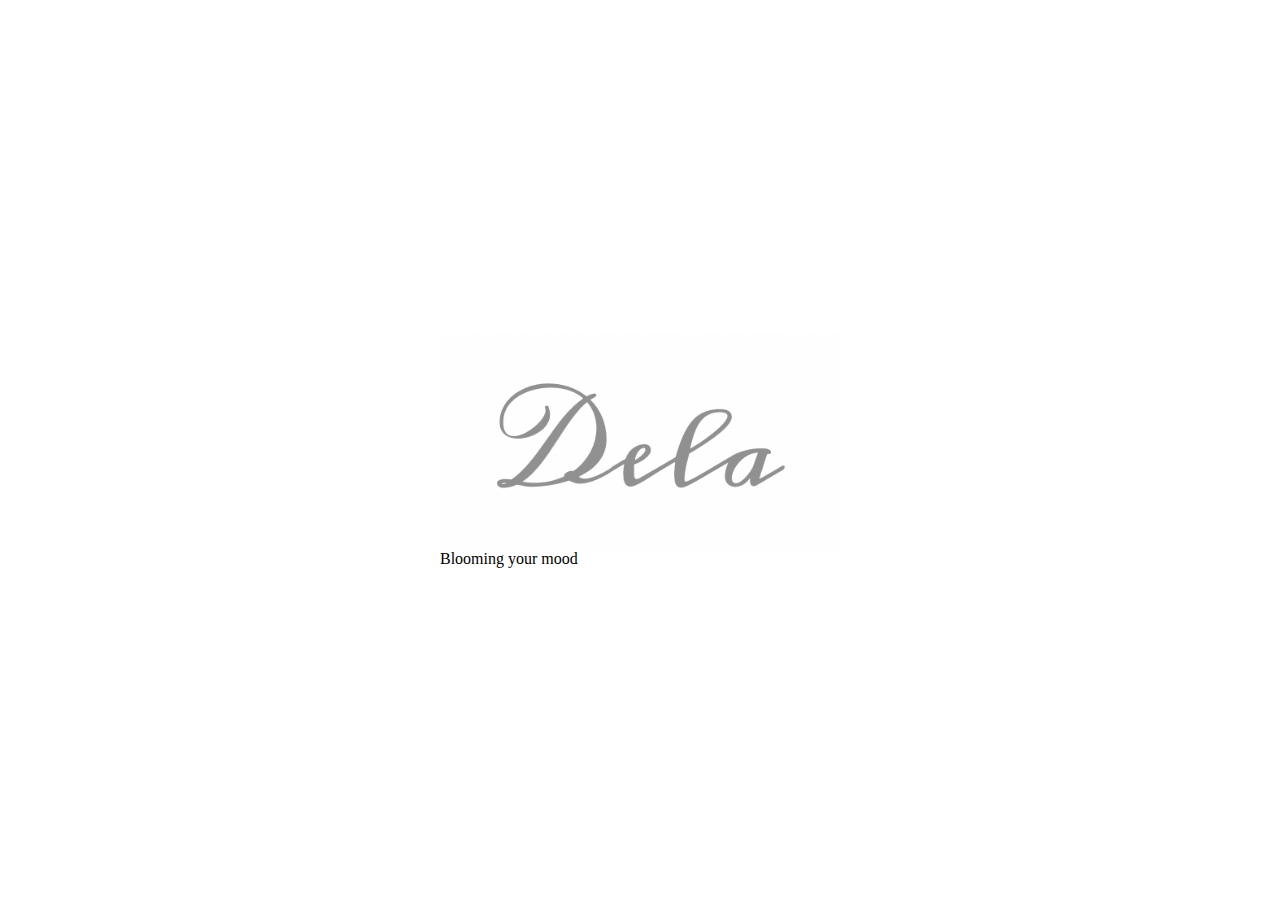
<file: index.html>
<!DOCTYPE html>
<html lang="en">
  <head>
    <meta charset="UTF-8" />
    <meta name="viewport" content="width=device-width, initial-scale=1.0" />
    <title>MoodBloom-with-Dela</title>
    <link rel="stylesheet" href="css/splash.css" />
  </head>
  <body>
    <div class="splash-container">
      <div class="logo">
        <img
          src="pics/Dela.png"
          width="400px"
          height="200px"
          alt="Dela Logo"
          id="dela_logo"
        />
      </div>
      <div class="loading-bar">
        <div class="progress"></div>
      </div>
      <div class="tagline">Blooming your mood</div>
    </div>
    <script src="js/splash.js"></script>
  </body>
</html>
</file>
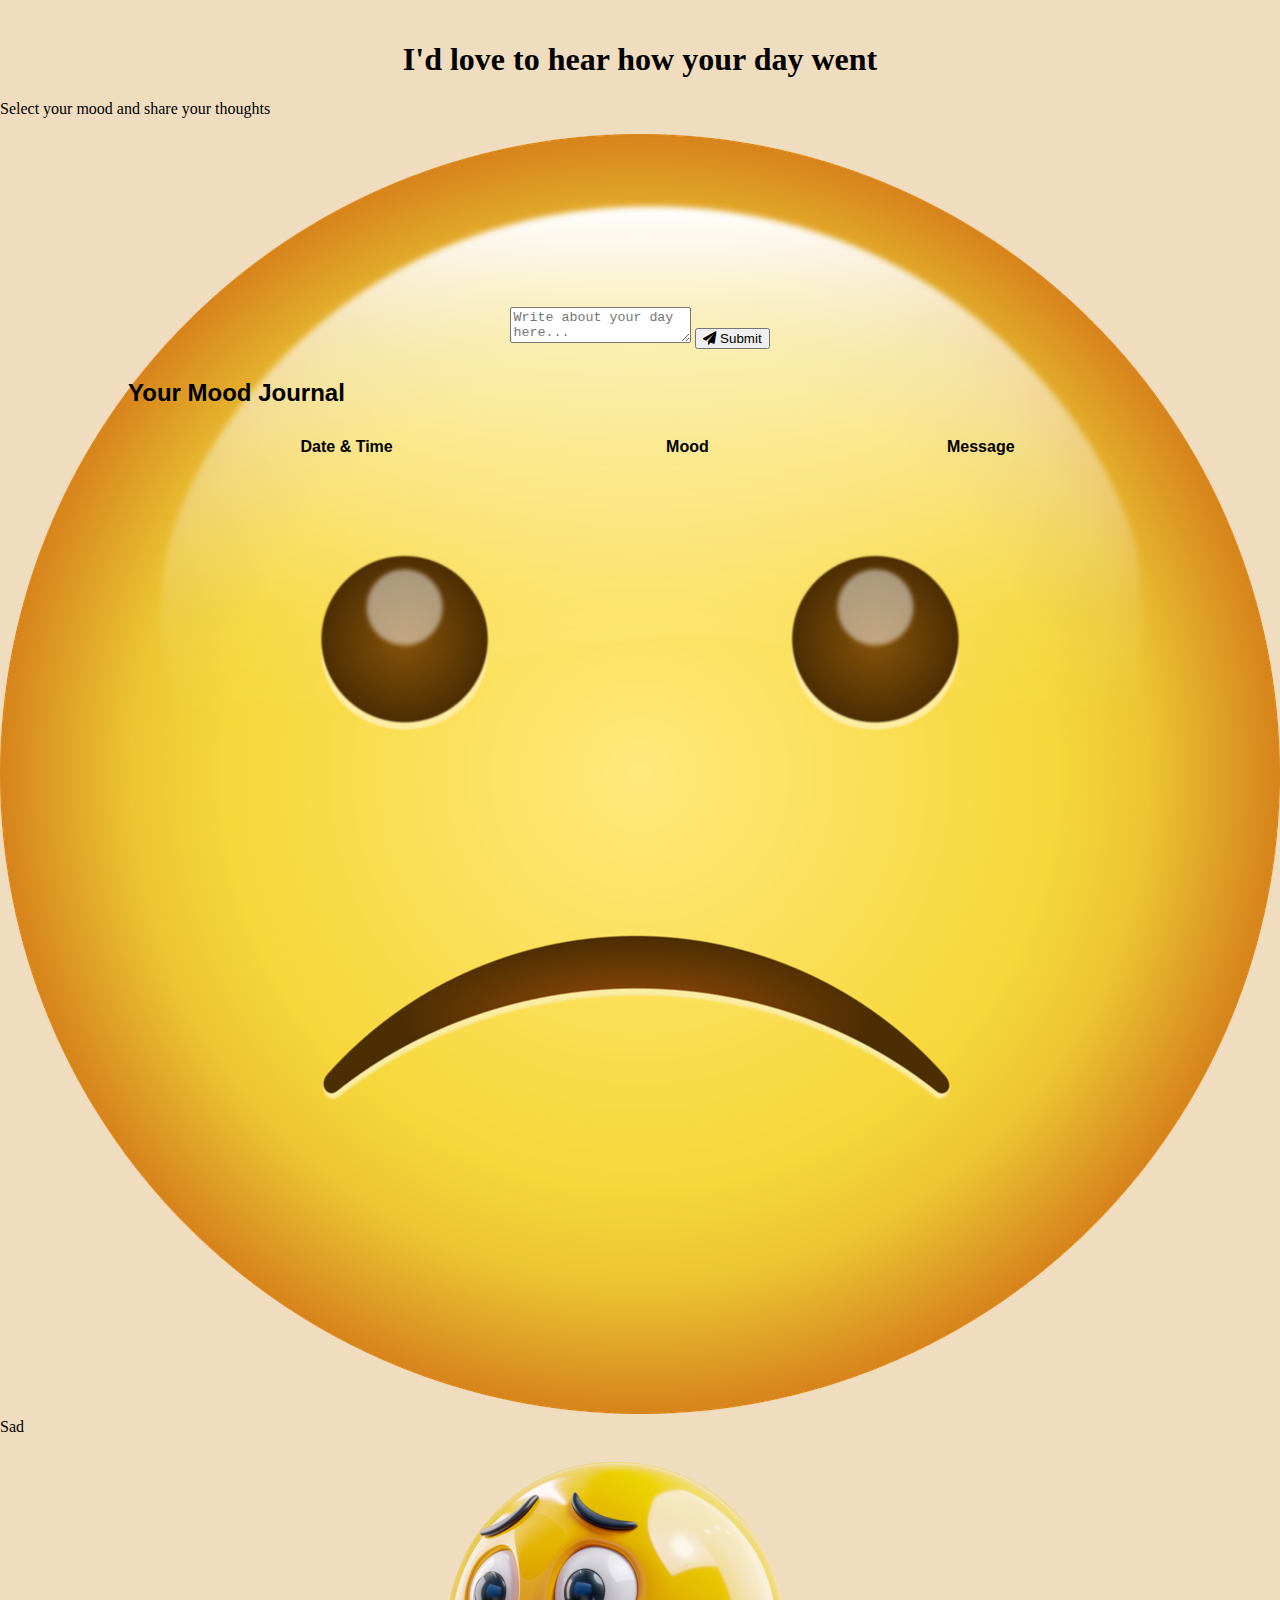
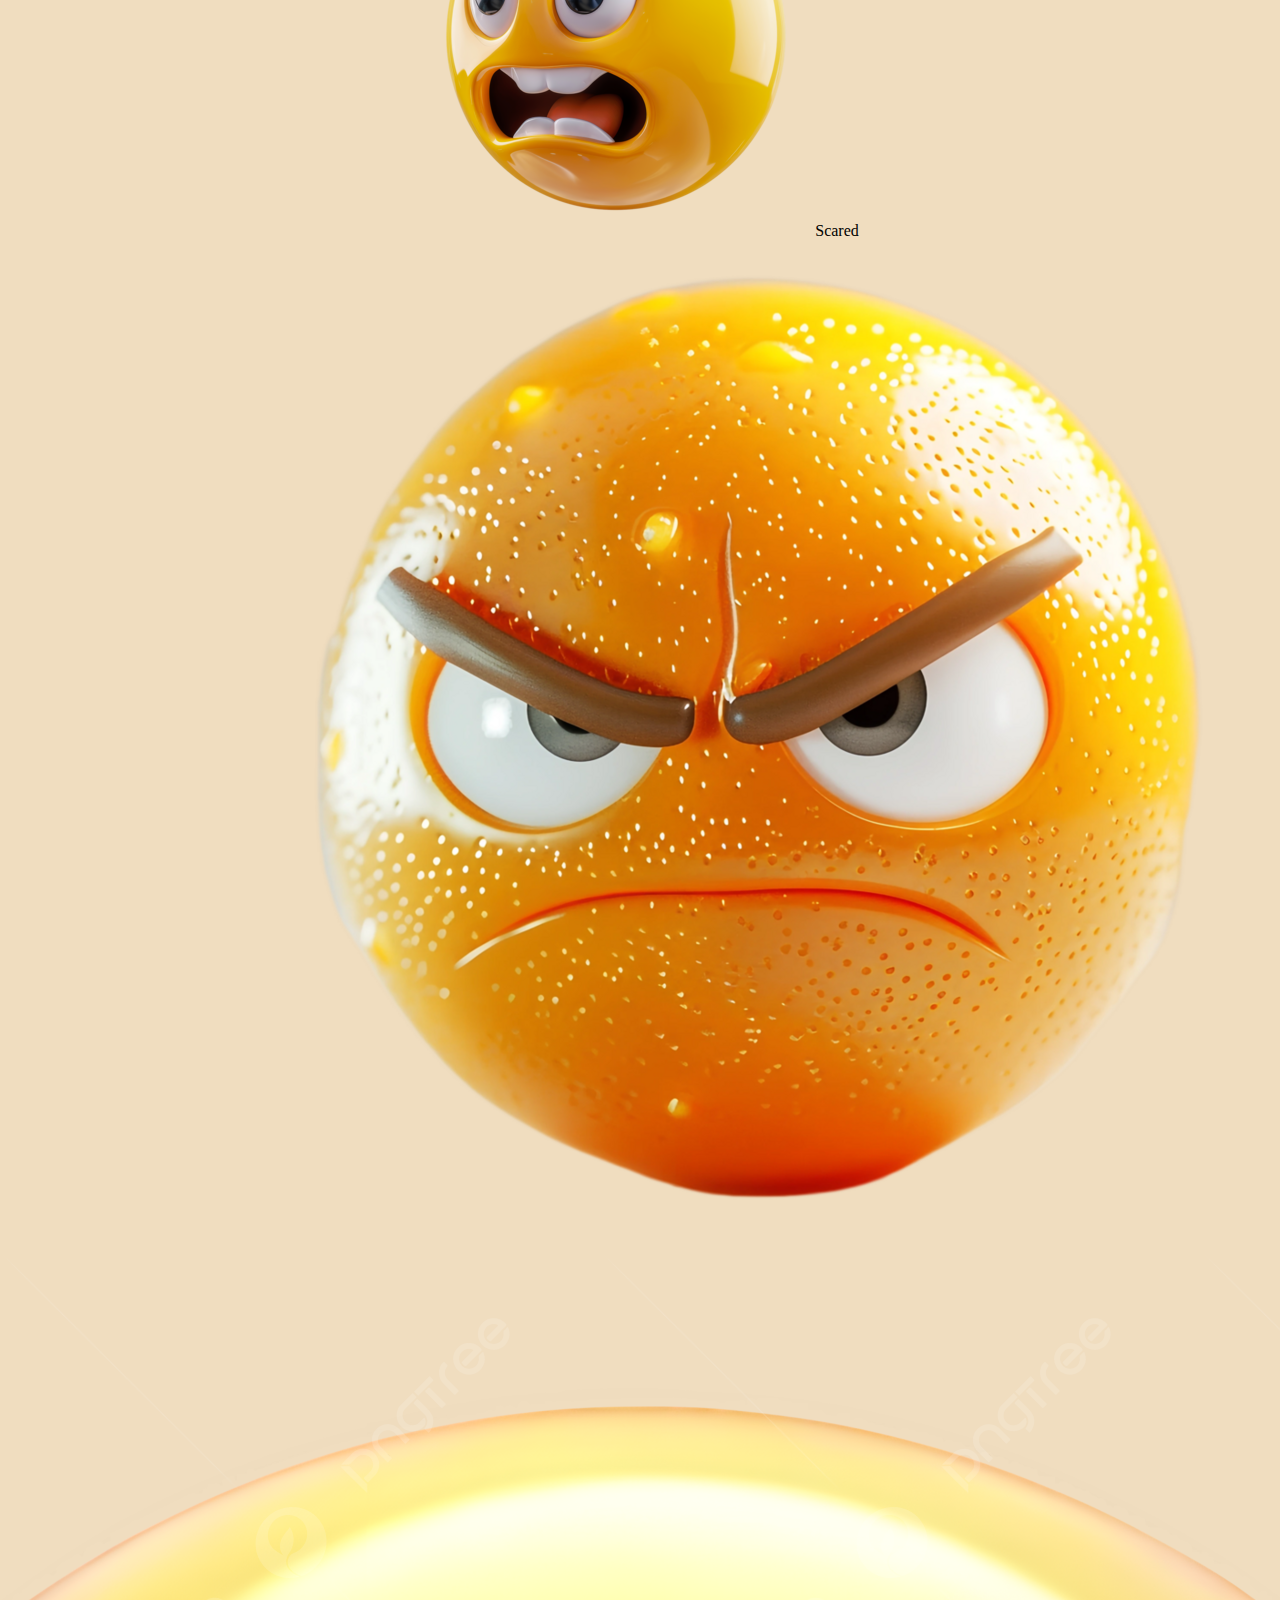
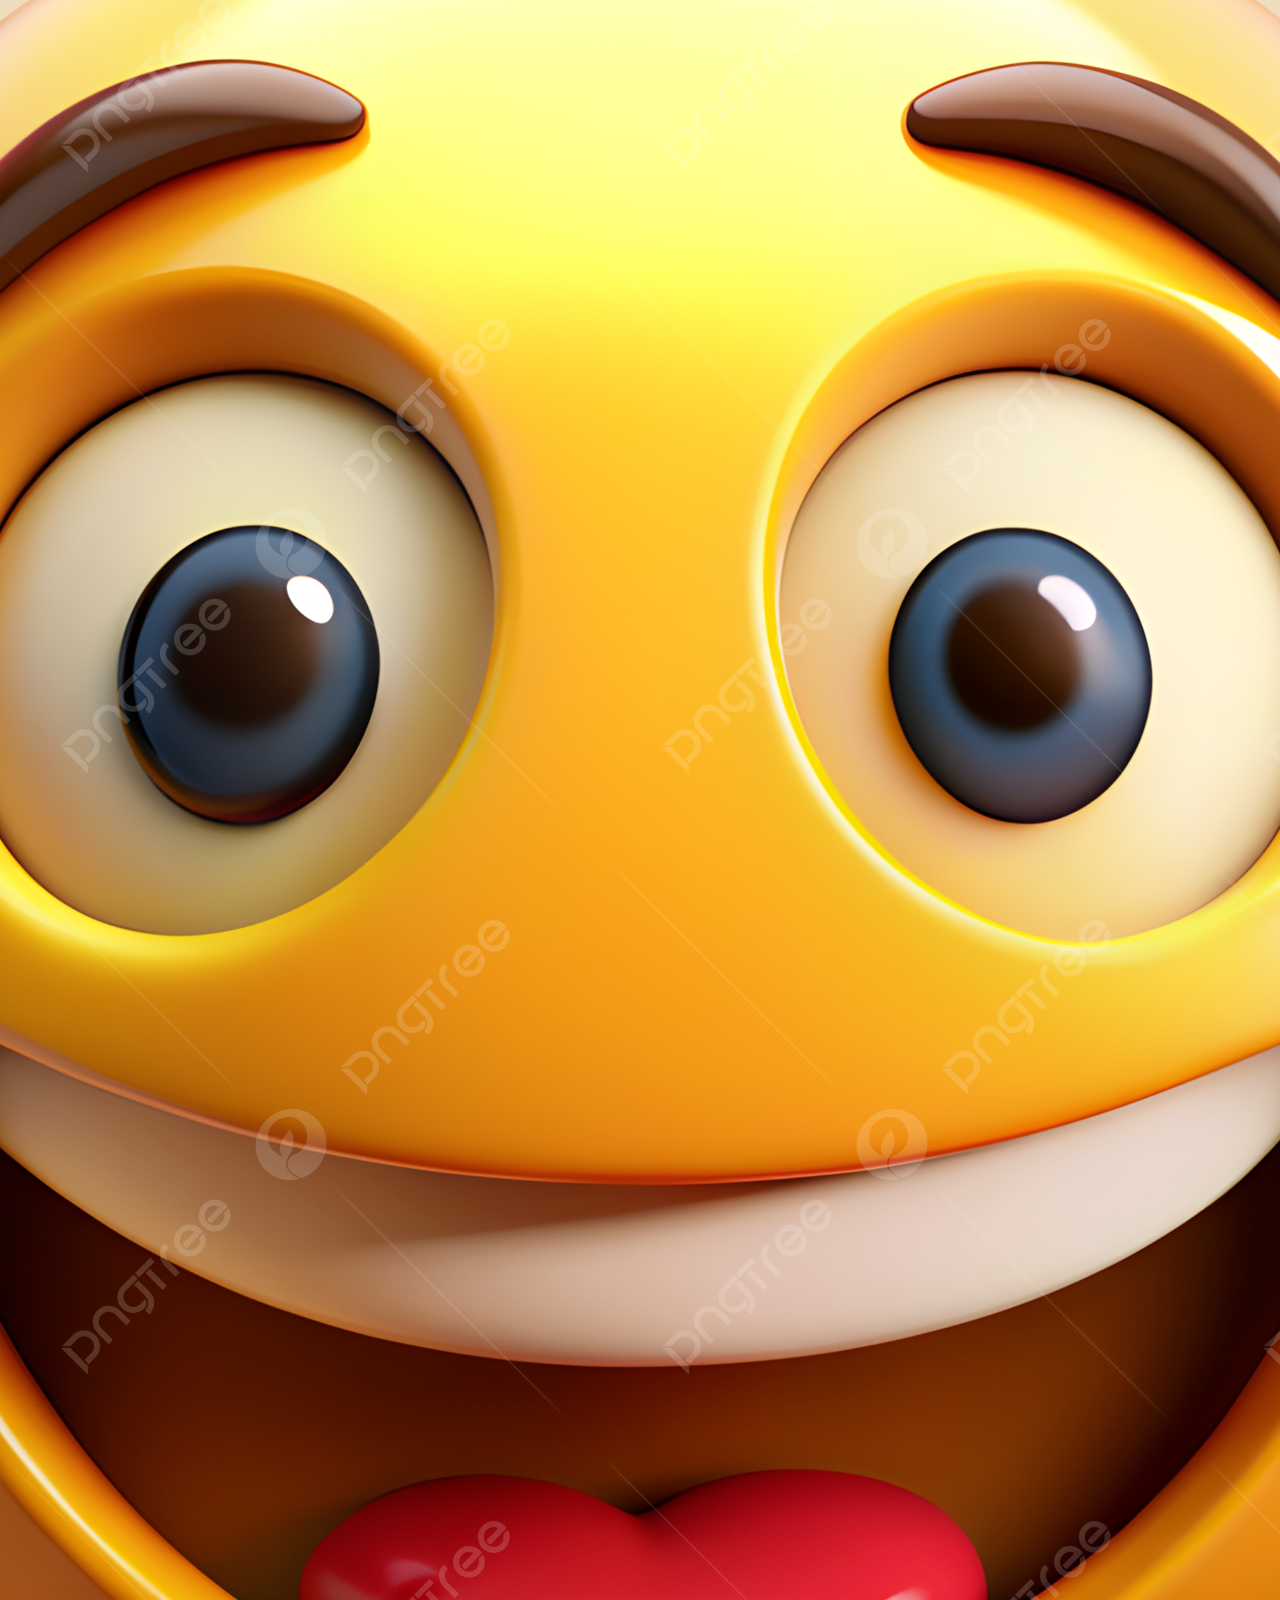
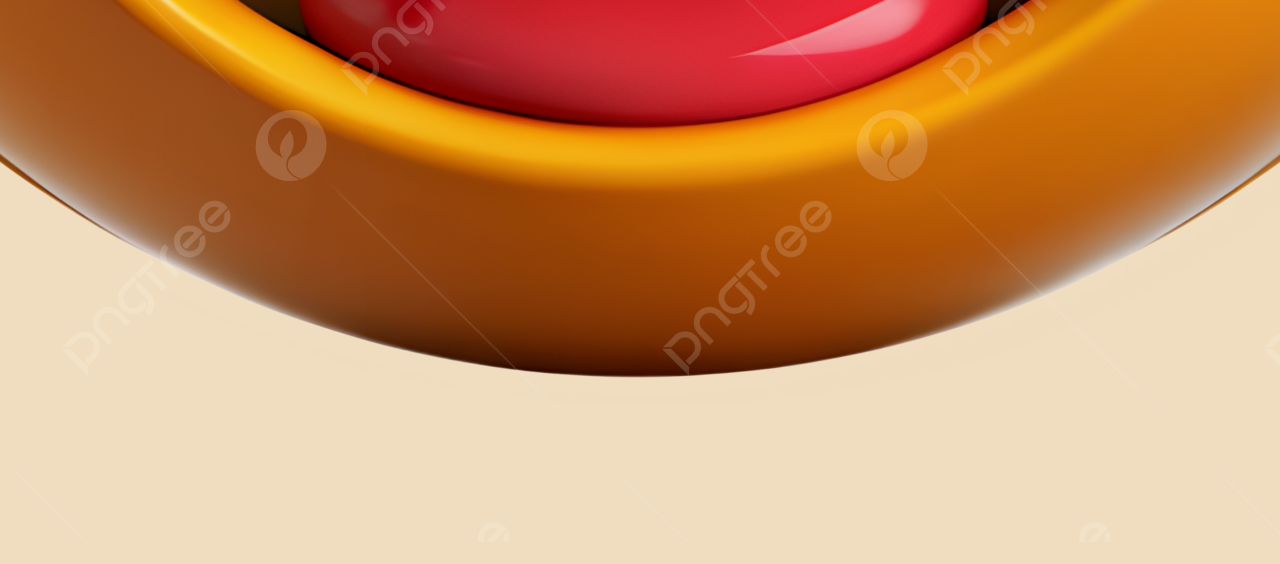
<file: home.html>
<!DOCTYPE html>
<html lang="en">
  <head>
    <meta charset="UTF-8" />
    <meta name="viewport" content="width=device-width, initial-scale=1.0" />
    <title>MoodBloom-with-Dela</title>
    <link rel="stylesheet" href="css/mood.css" />
    <link
      rel="stylesheet"
      href="https://fonts.googleapis.com/css2?family=Poppins:wght@300;400;500;600&display=swap"
    />
    <link
      rel="stylesheet"
      href="https://cdnjs.cloudflare.com/ajax/libs/font-awesome/6.0.0-beta3/css/all.min.css"
    />
    <meta http-equiv="refresh" content="3;url=mood.html" />

  </head>
  <body>
    <div class="container">
      <div class="heading">
        <h1>I'd love to hear how your day went</h1>
        <p>Select your mood and share your thoughts</p>
      </div>

      <div class="emoji-container">
        <div class="emoji-card" data-mood="sad">
          <img src="pics/sad.webp" alt="Sad" />
          <span>Sad</span>
        </div>
        <div class="emoji-card" data-mood="scared">
          <img src="pics/scared.webp" alt="Scared" />
          <span>Scared</span>
        </div>
        <div class="emoji-card" data-mood="angry">
          <img src="pics/angry.webp" alt="Angry" />
          <span>Angry</span>
        </div>
        <div class="emoji-card" data-mood="happy">
          <img src="pics/happy.png" alt="Happy" />
          <span>Happy</span>
        </div>
      </div>

      <div class="text-box">
        <form id="mood-form">
          <div id="mood-message">Select a mood to begin</div>

          <textarea
            name="feedback_me"
            id="view"
            placeholder="Write about your day here..."
            required
          ></textarea>

          <button type="submit" class="btn-submit">
            <i class="fas fa-paper-plane"></i> Submit
          </button>
        </form>
      </div>

      <div id="submission-history">
        <h2>Your Mood Journal</h2>
        <table border="1" id="history-table">
          <thead>
            <tr>
              <th>Date & Time</th>
              <th>Mood</th>
              <th>Message</th>
            </tr>
          </thead>
          <tbody>
            <!-- Entries will be added here -->
          </tbody>
        </table>
        <div id="empty-history" class="empty-state" style="display: none">
          <i class="far fa-calendar-alt"></i>
          <h3>No entries yet</h3>
          <p>Your mood journal will appear here after your first submission</p>
        </div>
      </div>
    </div>
    <script src="js/mood.js"></script>
  </body>
</html>
</file>
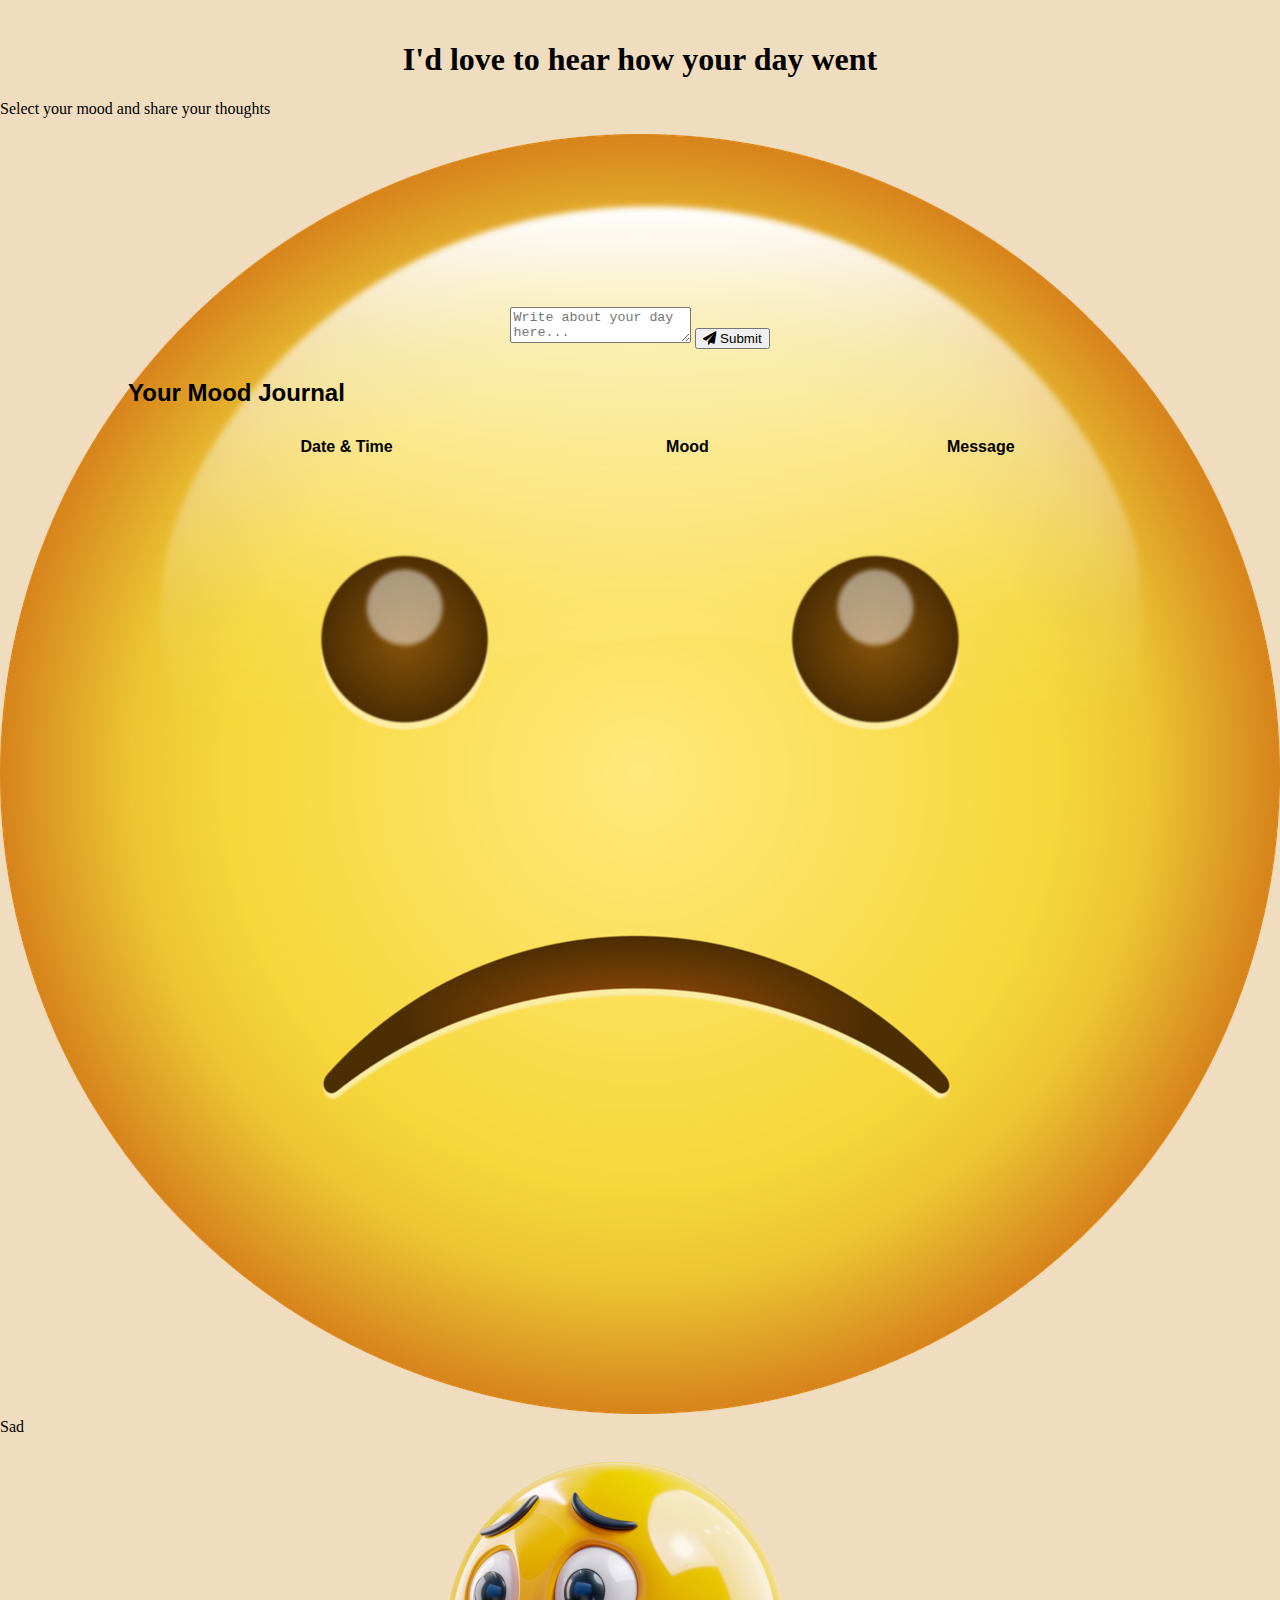
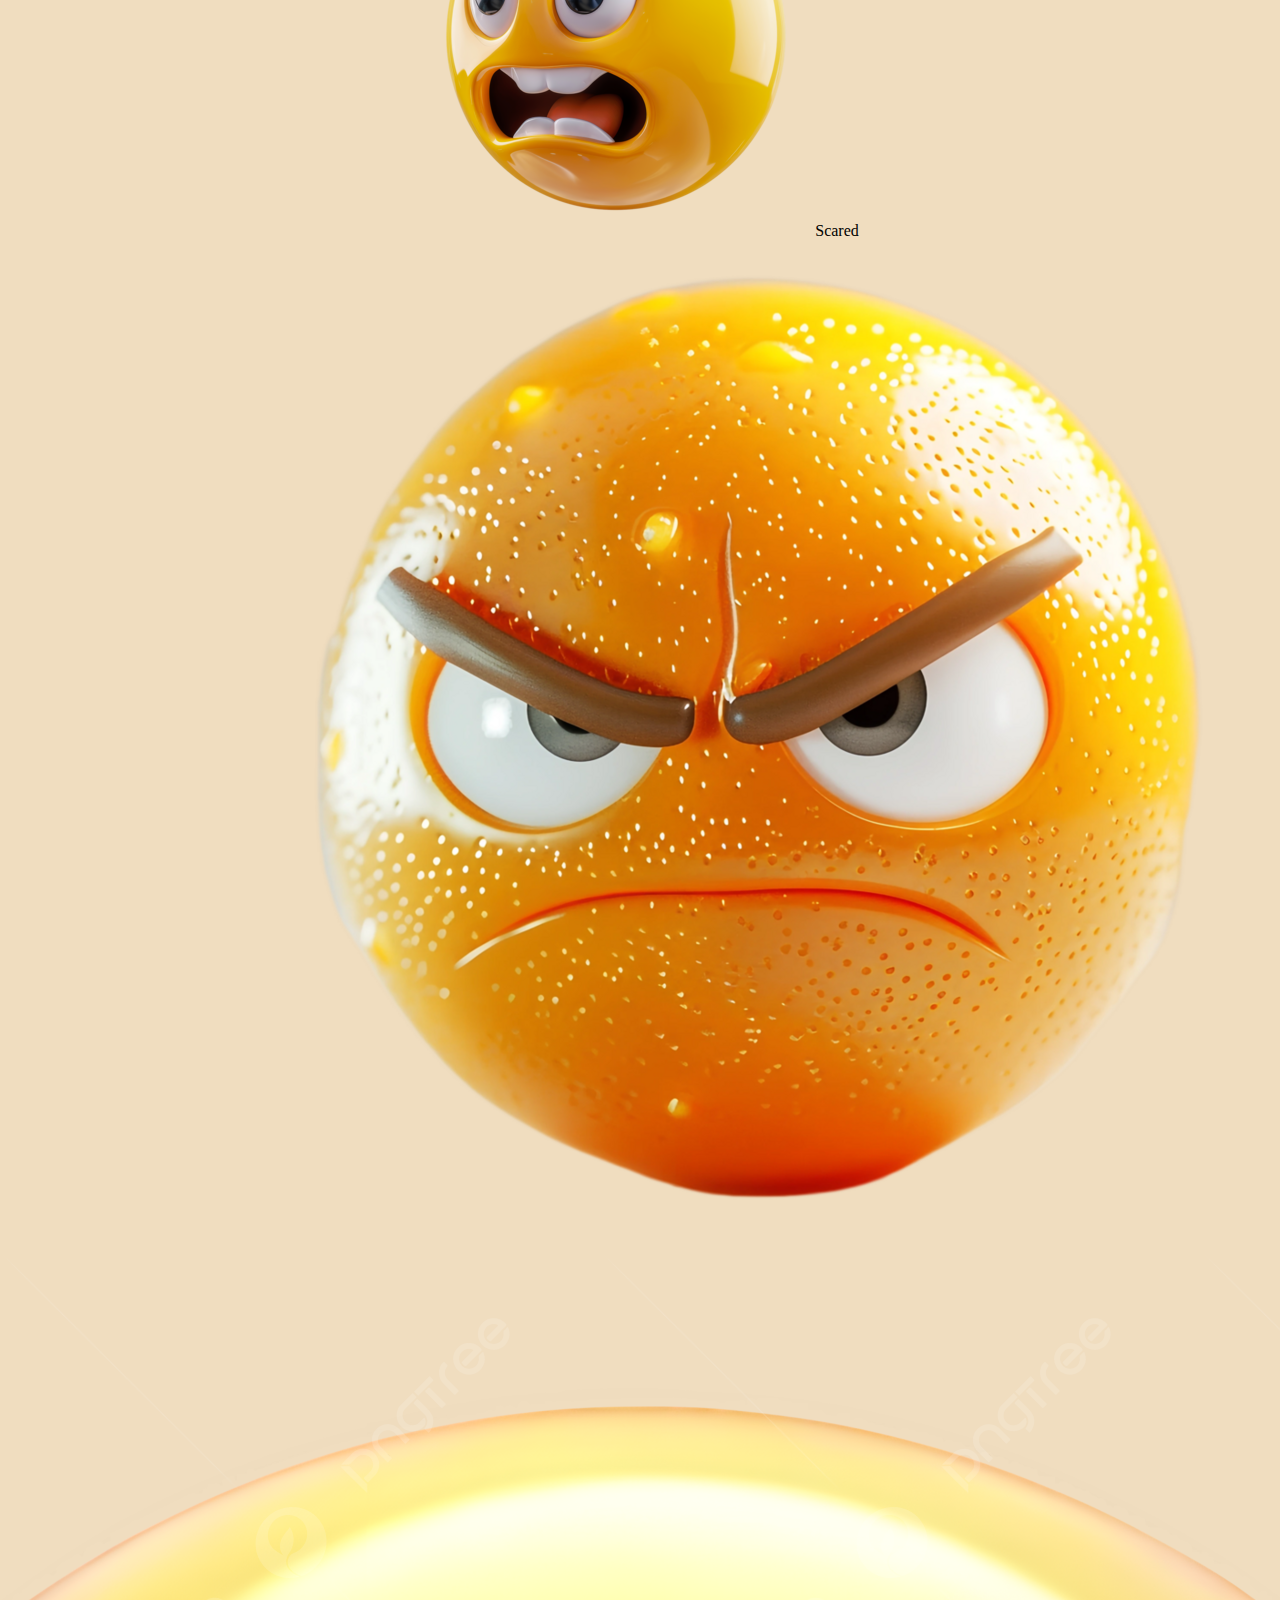
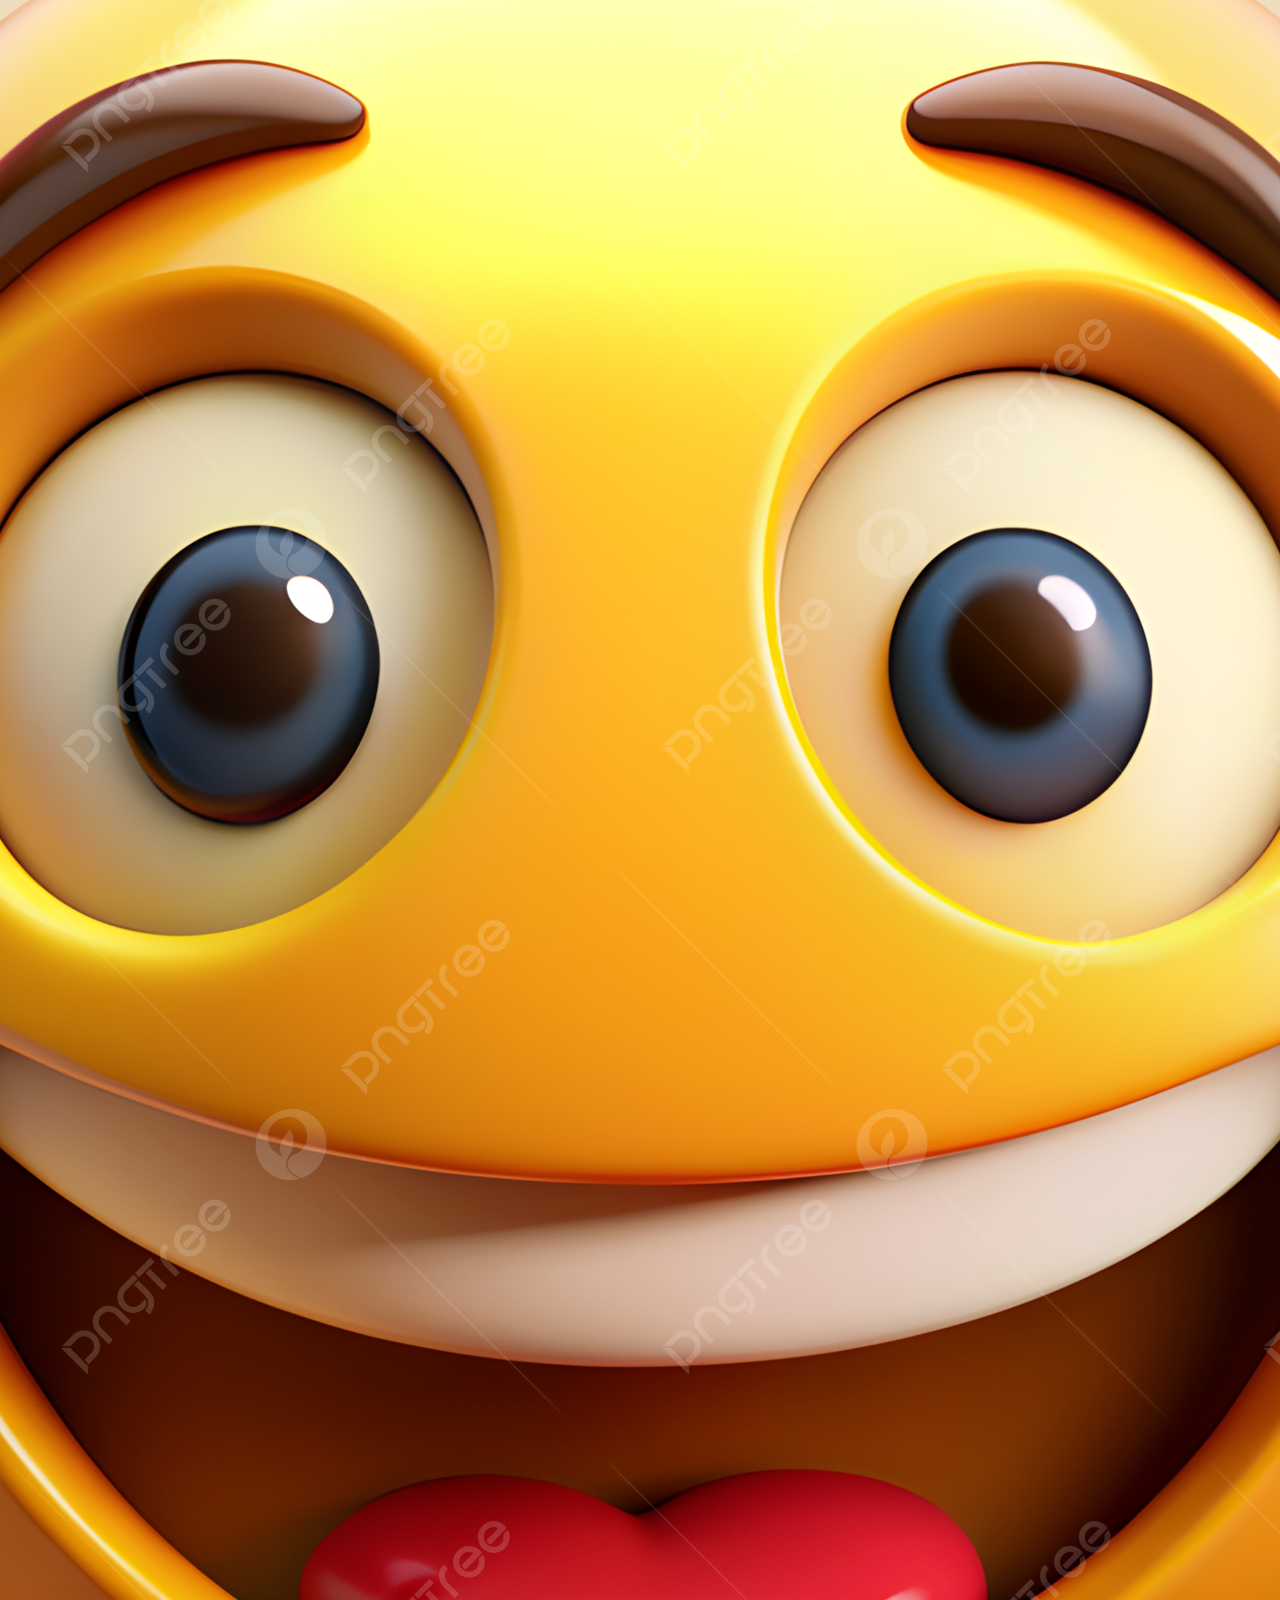
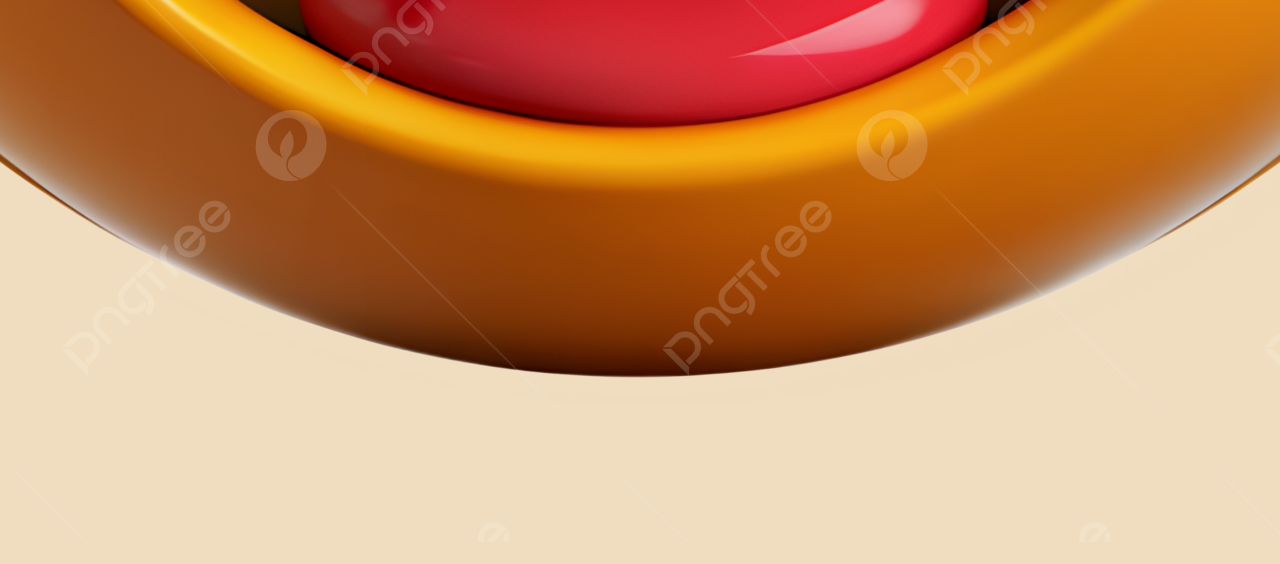
<file: mood.html>
<!DOCTYPE html>
<html lang="en">
  <head>
    <meta charset="UTF-8" />
    <meta name="viewport" content="width=device-width, initial-scale=1.0" />
    <title>MoodBloom with Dela</title>
    <link rel="stylesheet" href="css/mood.css" />
    <link
      rel="stylesheet"
      href="https://fonts.googleapis.com/css2?family=Poppins:wght@300;400;500;600&display=swap"
    />
    <link
      rel="stylesheet"
      href="https://cdnjs.cloudflare.com/ajax/libs/font-awesome/6.0.0-beta3/css/all.min.css"
    />
  </head>
  <body>
    <div class="container">
      <div class="heading">
        <h1>I'd love to hear how your day went</h1>
        <p>Select your mood and share your thoughts</p>
      </div>

      <div class="emoji-container">
        <div class="emoji-card" data-mood="sad">
          <img src="pics/sad.webp" alt="Sad" />
          <span>Sad</span>
        </div>
        <div class="emoji-card" data-mood="scared">
          <img src="pics/scared.webp" alt="Scared" />
          <span>Scared</span>
        </div>
        <div class="emoji-card" data-mood="angry">
          <img src="pics/angry.webp" alt="Angry" />
          <span>Angry</span>
        </div>
        <div class="emoji-card" data-mood="happy">
          <img src="pics/happy.png" alt="Happy" />
          <span>Happy</span>
        </div>
      </div>

      <div class="text-box">
        <form id="mood-form">
          <div id="mood-message">Select a mood to begin</div>

          <textarea
            name="feedback_me"
            id="view"
            placeholder="Write about your day here..."
            required
          ></textarea>

          <button type="submit" class="btn-submit">
            <i class="fas fa-paper-plane"></i> Submit
          </button>
        </form>
      </div>

      <div id="submission-history">
        <h2>Your Mood Journal</h2>
        <table border="1" id="history-table">
          <thead>
            <tr>
              <th>Date & Time</th>
              <th>Mood</th>
              <th>Message</th>
            </tr>
          </thead>
          <tbody>
            <!-- Entries will be added here -->
          </tbody>
        </table>
        <div id="empty-history" class="empty-state" style="display: none">
          <i class="far fa-calendar-alt"></i>
          <h3>No entries yet</h3>
          <p>Your mood journal will appear here after your first submission</p>
        </div>
      </div>
    </div>
    <script src="js/mood.js"></script>
  </body>
</html>
</file>
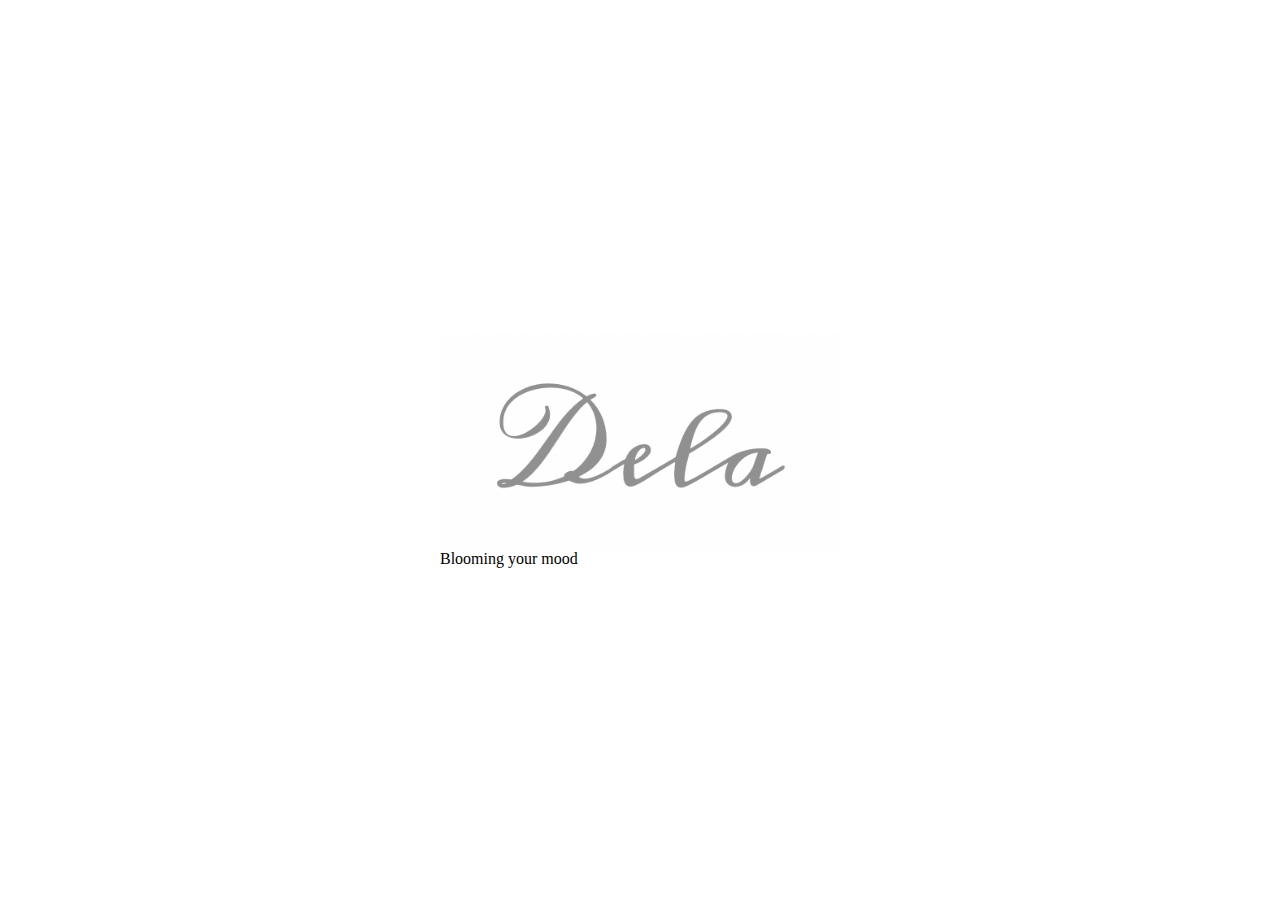
<file: splash.html>
<!DOCTYPE html>
<html lang="en">
  <head>
    <meta charset="UTF-8" />
    <meta name="viewport" content="width=device-width, initial-scale=1.0" />
    <title>MoodBloom with Dela</title>
    <link rel="stylesheet" href="css/splash.css" />
  </head>
  <body>
    <div class="splash-container">
      <div class="logo">
        <img
          src="pics/Dela.png"
          width="400px"
          height="200px"
          alt="Dela Logo"
          id="dela_logo"
        />
      </div>
      <div class="loading-bar">
        <div class="progress"></div>
      </div>
      <div class="tagline">Blooming your mood</div>
    </div>
    <script src="js/splash.js"></script>
  </body>
</html>
</file>
<file: css/splash.css>
body{
    display: flex;
    justify-content: center;
    align-items: center;
    height: 100vh;
    margin: 0;
}

.logo img{
    display: block;
    max-width: 100%;
    height: auto;
    opacity: 0;
    transition: opacity 1s ease-in-out;
}

.logo img.show{
    opacity: 1;
}
</file>
<file: css/mood.css>
body {
    background-color: rgb(240, 221, 191);
    margin: 0; /* Remove default body margin */
    height: 100vh; /* Ensure body takes full viewport height */
}

.heading h1 {
    text-align: center;
    font-family: cursive;
    padding-top: 20px; /* Reduced padding */
}

.emoji-container {
    display: flex;
    justify-content: center;
    align-items: flex-start; /* Align items to the top */
    flex-wrap: wrap;
    margin: 10px auto 20px; /* Reduced top margin, added bottom margin */
    max-width: 80%;
    height: 17vh; /* Reduced container height */
}

.clickable-image {
    width: 100px;
    height: 100px;
    margin: 10px;
    cursor: pointer;
    transition: transform 0.2s ease-in-out;
}

.clickable-image:hover {
    transform: scale(1.1);
}

.text-box{
    text-align: center;
    margin-top: 2px; 
}

#submission-history {
    max-width: 80%;
    margin: 30px auto;
    font-family: Arial, sans-serif;
}

#history-table {
width: 100%;
border-collapse: collapse;
text-align: center;
}

#history-table th,
#history-table td {
padding: 10px;
}

#history-table th {
background-color: #f2b8a0;
}

#history-table tr:nth-child(even) {
background-color: #fdf1e6;
}
</file>
